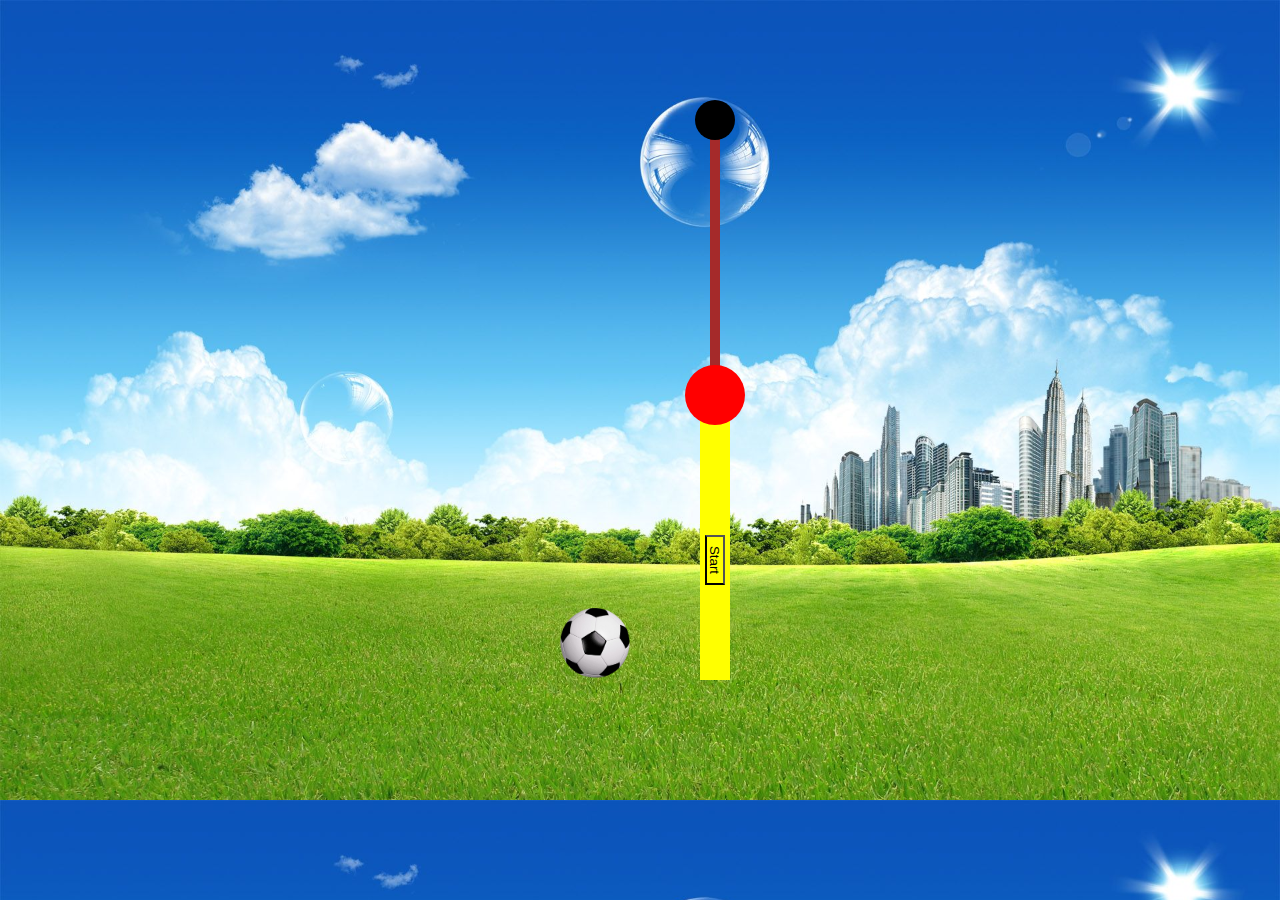
<file: index.html>
<!DOCTYPE html>
<html lang="en">
<head>
    <meta charset="UTF-8">
    <meta name="viewport" content="width=device-width, initial-scale=1.0">
    <title>Ranger</title>
    <link rel="stylesheet" href="style.css">
</head>
<body>
   
    <div class="stand">
        <div class="stand1" id="stand1">

        </div>
    </div>

    <div class="ball" >
        <img src="ball.png" alt="" height="70px" width="70px" id="ball">
    </div>

    <button onclick="animation1()+animation2()">Start</button>

<script src="script.js"></script>
</body>
</html>
</file>
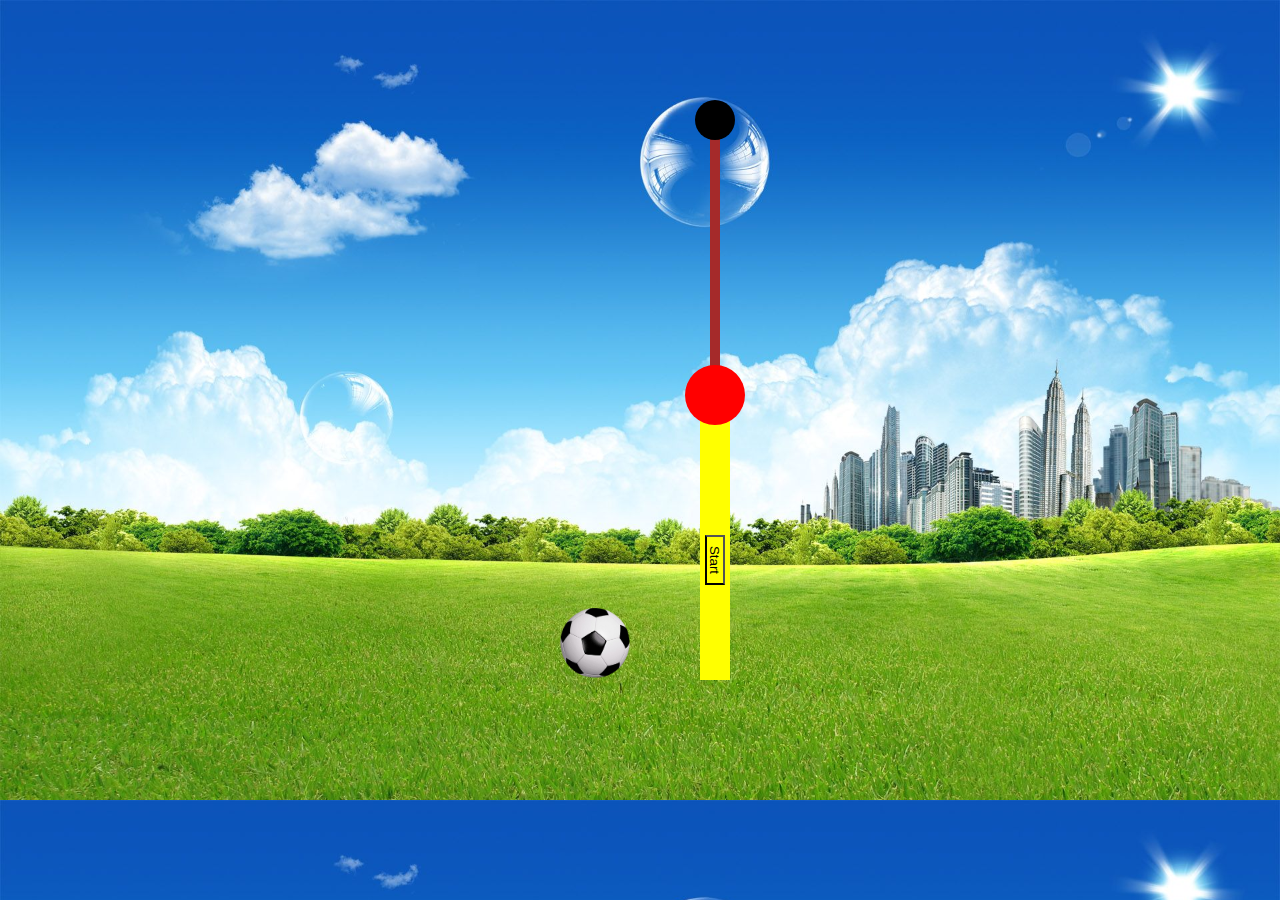
<file: mini10.html>
<!DOCTYPE html>
<html lang="en">
<head>
    <meta charset="UTF-8">
    <meta name="viewport" content="width=device-width, initial-scale=1.0">
    <title>Ranger</title>
    <link rel="stylesheet" href="mini10.css">
</head>
<body>
   
    <div class="stand">
        <div class="stand1" id="stand1">

        </div>
    </div>

    <div class="ball" >
        <img src="ball.png" alt="" height="70px" width="70px" id="ball">
    </div>

    <button onclick="animation1()+animation2()">Start</button>

<script src="script.js"></script>
</body>
</html>
</file>
<file: style.css>
*{
    margin: 0;
    padding: 0;
    box-sizing: border-box;
}



body{
    background: url(background.jpg);
    background-size: cover;
    position: relative;
}

.stand{

    height: 300px;
    width: 30px;
    background-color: yellow;
    position: absolute;
    left: 700px;
    top: 380px;


}

.stand::before{
    content: "";
    height: 60px;
    width: 60px;
    border-radius: 50%;
    position: absolute;
    background-color: red;
    left: -15px;
    top: -15px;
    z-index: 3;
   
}

.stand1{
    height: 270px;
    width: 10px;
    background-color: brown;
    position: absolute;
    left: 10px;
    top: 5px;
    rotate: 180deg;
    transform-origin: top center; z-index: 2;
    /* animation: round 6s linear infinite; */



}

@keyframes round{
    100%{
        rotate: 540deg;
    }
}

.stand1::before{

    content: "";
    background-color: black;
    position: absolute;
    height: 40px;
    width: 40px;
    border-radius: 50%;
    left: -15px;
    top: 245px;
    

   
}

.ball{
    position: absolute;
    left: 560px;
    top: 608px;
    /* animation: ballmove 3s linear  infinite alternate 3.25s; */
 
 
}

@keyframes ballmove{


    100%{
        translate: -990px -200px;
        rotate: -360deg;
    }
}

button{

    height: 20px;
    width: 50px;
    rotate: 90deg;
    position: absolute;
    left: 690px;
    top: 550px;
    background-color: yellow;
    z-index: 1;
   
    
}
</file>
<file: mini10.css>
*{
    margin: 0;
    padding: 0;
    box-sizing: border-box;
}



body{
    background: url(background.jpg);
    background-size: cover;
    position: relative;
}

.stand{

    height: 300px;
    width: 30px;
    background-color: yellow;
    position: absolute;
    left: 700px;
    top: 380px;


}

.stand::before{
    content: "";
    height: 60px;
    width: 60px;
    border-radius: 50%;
    position: absolute;
    background-color: red;
    left: -15px;
    top: -15px;
    z-index: 3;
   
}

.stand1{
    height: 270px;
    width: 10px;
    background-color: brown;
    position: absolute;
    left: 10px;
    top: 5px;
    rotate: 180deg;
    transform-origin: top center; z-index: 2;
    /* animation: round 6s linear infinite; */



}

@keyframes round{
    100%{
        rotate: 540deg;
    }
}

.stand1::before{

    content: "";
    background-color: black;
    position: absolute;
    height: 40px;
    width: 40px;
    border-radius: 50%;
    left: -15px;
    top: 245px;
    

   
}

.ball{
    position: absolute;
    left: 560px;
    top: 608px;
    /* animation: ballmove 3s linear  infinite alternate 3.25s; */
 
 
}

@keyframes ballmove{


    100%{
        translate: -990px -200px;
        rotate: -360deg;
    }
}

button{

    height: 20px;
    width: 50px;
    rotate: 90deg;
    position: absolute;
    left: 690px;
    top: 550px;
    background-color: yellow;
    z-index: 1;
   
    
}
</file>
